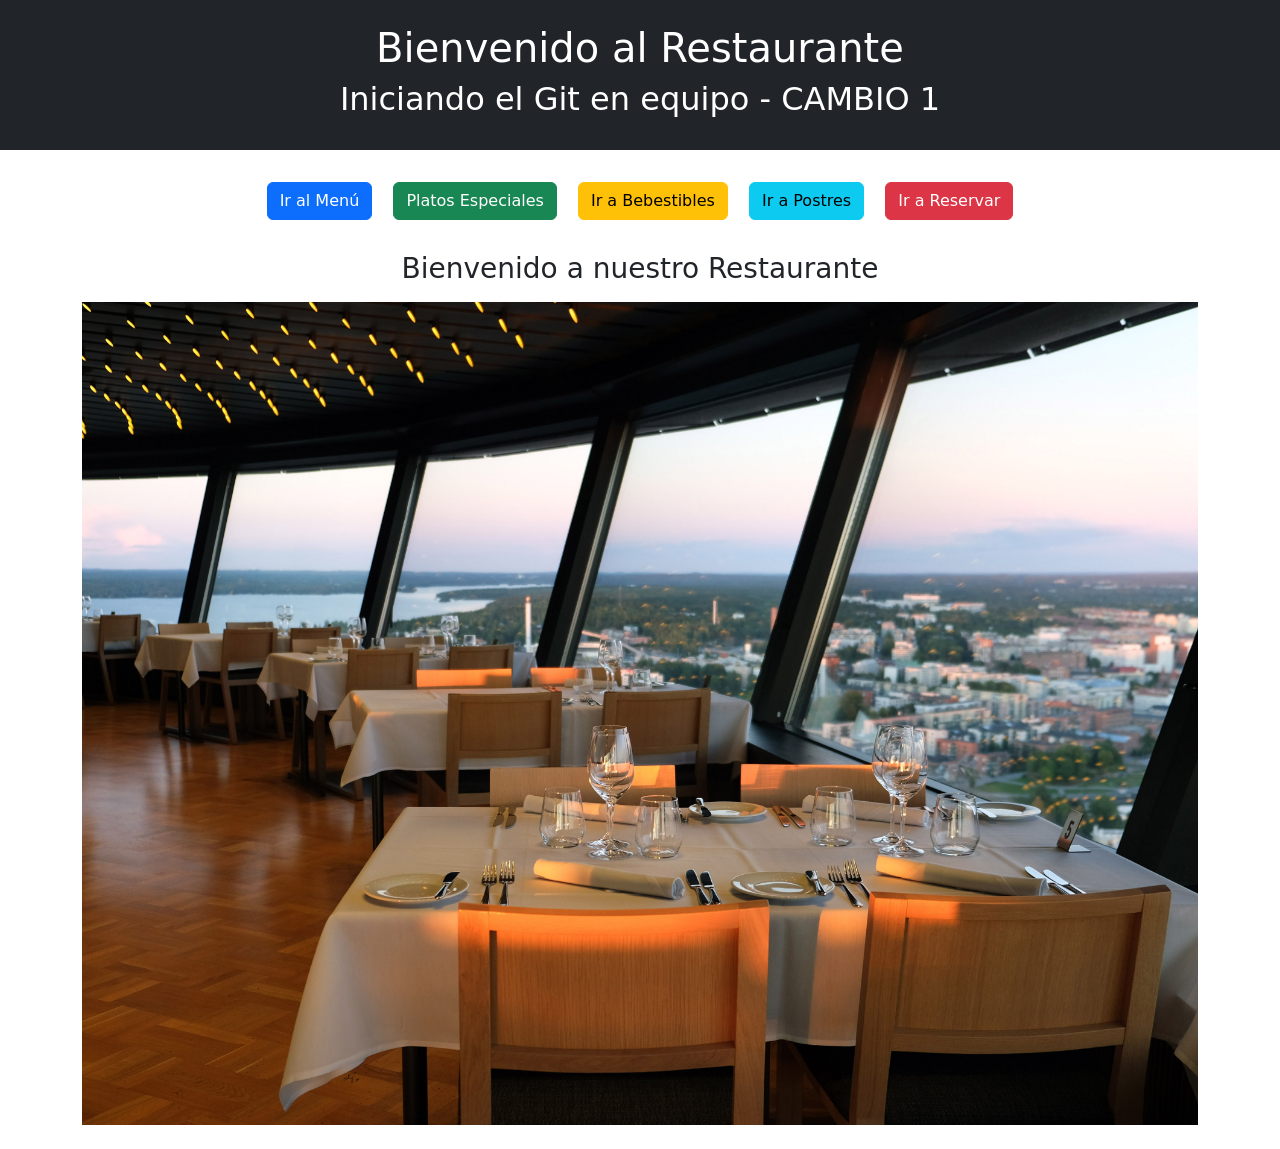
<file: index.html>
<!DOCTYPE html>
<html lang="es">
<head>
    <meta charset="UTF-8">
    <meta name="viewport" content="width=device-width, initial-scale=1.0">
    <title>Restaurant - Inicio</title>
   
   
    <link rel="stylesheet" href="css/estilos.css">
   
   
    <link href="https://cdn.jsdelivr.net/npm/bootstrap@5.3.3/dist/css/bootstrap.min.css" rel="stylesheet">
</head>
<body>


    <!-- -->
    <header class="text-center py-4 bg-dark text-white">
        <h1>Bienvenido al Restaurante</h1>
        <h2>Iniciando el Git en equipo - CAMBIO 1</h2>
    </header>


    <!-- botones para navegar-->
    <nav class="container my-4 text-center">
        <a href="paginas/menu.html" class="btn btn-primary m-2">Ir al Menú</a>
        <a href="paginas/menudeniño.html" class="btn btn-success m-2">Platos Especiales</a>
        <a href="paginas/Bebestibles.html" class="btn btn-warning m-2">Ir a Bebestibles</a>
        <a href="paginas/Postres.html" class="btn btn-info m-2">Ir a Postres</a>
        <a href="paginas/Reserva.html" class="btn btn-danger m-2">Ir a Reservar</a>
    </nav>


    <!-- foto -->
    <main class="container text-center my-4">    <!-- ajustar almedio foto-->
        <h3>Bienvenido a nuestro Restaurante</h3>
        <div class="mt-3">    <!-- mt agregar espacio arriba -->
            <img src="img/Restaurant.jpg" alt="Fondo del restaurante" class="img-fluid"> <!-- limita la foto para que no se ensanche-->
        </div>
    </main>


    <script src="https://cdn.jsdelivr.net/npm/bootstrap@5.3.3/dist/js/bootstrap.bundle.min.js"></script>
</body>
</html>
</file>
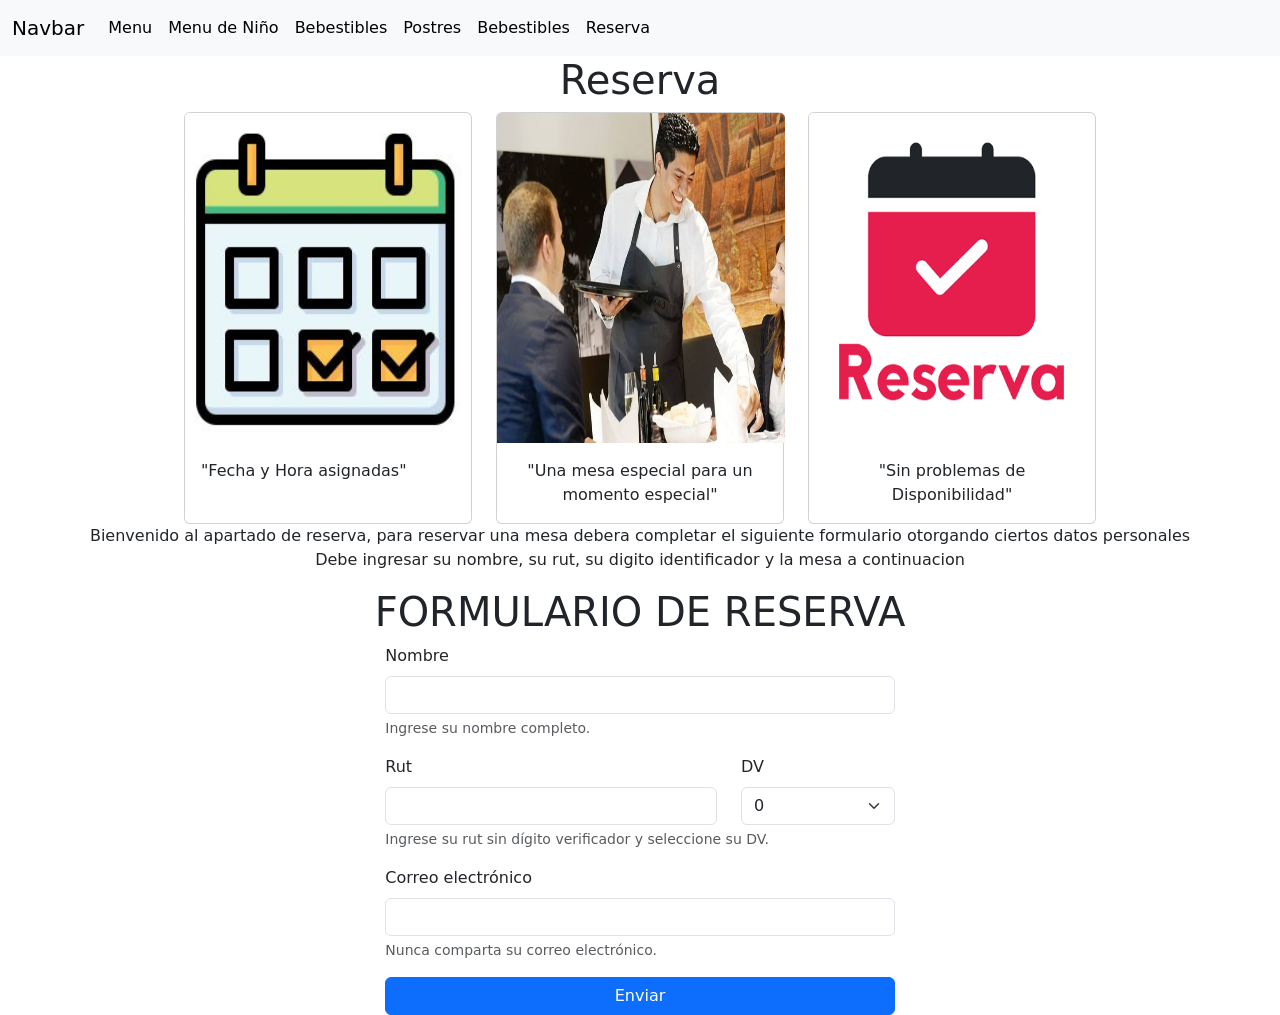
<file: paginas/Reserva.html>
<!DOCTYPE html>
<html lang="en">
<head>
    <meta charset="UTF-8">
    <meta name="viewport" content="width=device-width, initial-scale=1.0">
    <title>FORMULARIO DE RESERVA</title>
    <link href="https://cdn.jsdelivr.net/npm/bootstrap@5.3.8/dist/css/bootstrap.min.css" rel="stylesheet" integrity="sha384-sRIl4kxILFvY47J16cr9ZwB07vP4J8+LH7qKQnuqkuIAvNWLzeN8tE5YBujZqJLB" crossorigin="anonymous">
    <script src="https://cdn.jsdelivr.net/npm/bootstrap@5.3.8/dist/js/bootstrap.bundle.min.js" integrity="sha384-FKyoEForCGlyvwx9Hj09JcYn3nv7wiPVlz7YYwJrWVcXK/BmnVDxM+D2scQbITxI" crossorigin="anonymous"></script>

</head>

<body>

  <nav class="navbar navbar-expand-lg bg-body-tertiary">
    <div class="container-fluid">
      <a class="navbar-brand" href="../index.html">Navbar</a>
      <button class="navbar-toggler" type="button" data-bs-toggle="collapse" data-bs-target="#navbarNav">
        <span class="navbar-toggler-icon"></span>
      </button>
      <div class="collapse navbar-collapse" id="navbarNav">
        <ul class="navbar-nav">
          
          <li class="nav-item">
            <a class="nav-link active" href="menu.html">Menu</a>
          </li>
            
          <li class="nav-item">
            <a class="nav-link active" href="menudeniño.html">Menu de Niño</a>
          </li>
          <li class="nav-item">
            <a class="nav-link active" href="Bebestibles.html">Bebestibles</a>
          </li>
          
          <li class="nav-item">
            <a class="nav-link active" href="Postres.html">Postres</a>
          </li>
          
          <li class="nav-item">
            <a class="nav-link active" href="Bebestibles.html">Bebestibles</a>
          </li>
          
          <li class="nav-item">
            <a class="nav-link active" href="Reserva.html">Reserva</a>
          </li>
          
        </ul>
      </div>
    </div>
  </nav>


<div class = "container-fluid text-center -mt 5">
    <h1>Reserva</h1>
</div>


<div class="d-flex justify-content-center align-items-center w-100 min-vh-30">
  <div class="row g-4 align-items-stretch">
    
    <div class="col-md-4">
            <div class="card h-100" style="width: 18rem;">
    
            <img src="../img/imagen_dia.jpg" class="card-img-top " style= "height: 330px; width: 285px" alt="...">
  
            <div class="card-body" >
  
              <p class="card-text" >"Fecha y Hora asignadas"</p>
  
            </div>
  
          </div>
    </div>

    <div class="col-md-4">

        <div class="card h-100" style="width: 18rem;">
    
            <img src="../img/imagen_mesero.jpg" class="card-img-top" style= "height: 330px; width: 288px" alt="...">
  
            <div class="card-body d-flex">
  
              <p class="card-text text-center">"Una mesa especial para un momento especial"</p>
  
            </div>
  
          </div>

    </div>

    <div class="col-md-4">

      <div class="card h-100" style="width: 18rem;">
    
            <img src="../img/imagen_reserva.png" class="card-img-top" style= "height: 330px; width: 285px" alt="...">
  
            <div class="card-body">
  
              <p class="card-text text-center">"Sin problemas de Disponibilidad"</p>
  
            </div>
  
          </div>

    </div>

  </div>


</div class = "text-center">

      <div class = "text-center">
        <p>
          Bienvenido al apartado de reserva, para reservar una mesa debera completar el siguiente formulario otorgando ciertos datos personales <br>
          Debe ingresar su nombre, su rut, su digito identificador y la mesa a continuacion <br>
        </p>

        
</div>


    <div class="d-flex justify-content-center align-items-center min-vh-40">
      <h1>FORMULARIO DE RESERVA</h1>
    </div>

<div class="d-flex justify-content-center align-items-center w-100 min-vh-30">

  <div class="row w-100 justify-content-center">

    <div class="col-12 col-md-6 col-lg-5">

      <form>
        <!-- Nombre -->
        <div class="mb-3">
          <label for="nombreCompleto" class="form-label">Nombre</label>
          <input type="text" class="form-control" id="nombreCompleto" aria-describedby="nombreId">
          <div id="nombreId" class="form-text">Ingrese su nombre completo.</div>
        </div>

        <!-- RUT y DV Alineados -->
        <div class="row mb-3">

          <div class="col-8">
            <label for="rut" class="form-label">Rut</label>
            <input type="number" class="form-control" id="rut" aria-describedby="rutHelp">
          </div>

          <div class="col-4">
            <label for="digitoVerificador" class="form-label">DV</label>
            <select class="form-select" id="digitoVerificador" name="digitoVerificador">
              <option value="0">0</option>
              <option value="1">1</option>
              <option value="2">2</option>
              <option value="3">3</option>
              <option value="4">4</option>
              <option value="5">5</option>
              <option value="6">6</option>
              <option value="7">7</option>
              <option value="8">8</option>
              <option value="9">9</option>
              <option value="K">K</option>
            </select>
          </div>
          <div class="col-12">
            <div id="rutHelp" class="form-text">Ingrese su rut sin dígito verificador y seleccione su DV.</div>
          </div>
        </div>

        <!-- Email -->
        <div class="mb-3">
          <label for="exampleInputEmail1" class="form-label">Correo electrónico</label>
          <input type="email" class="form-control" id="exampleInputEmail1" aria-describedby="emailHelp">
          <div id="emailHelp" class="form-text">Nunca comparta su correo electrónico.</div>
        </div>

        <div>
          
        </div>

        <!-- Botón -->
        <button type="submit" class="btn btn-primary w-100">Enviar</button>
      </form>

    </div>
  </div>
</div>







</body>

</html>
</file>
<file: css/estilos.css>
body{
    color: gray;
}
.boton1{
    background-color: #3498db; /* Cambia el fondo a color azul */
  color: white;              /* Cambia el texto a color blanco */
  border: none;              /* Quita el borde por defecto */
  padding: 10px 20px;        /* Añade espacio interno */
  cursor: pointer;           /* Cambia el cursor al pasar por encima */
}
.row g-4{
  display: flex; /* Activa el modo flex */
  flex-direction: row; /* Alinea los hijos en línea (horizontal) */
  gap: 20px; /* Define el espacio exacto entre cada card */

}
</file>
